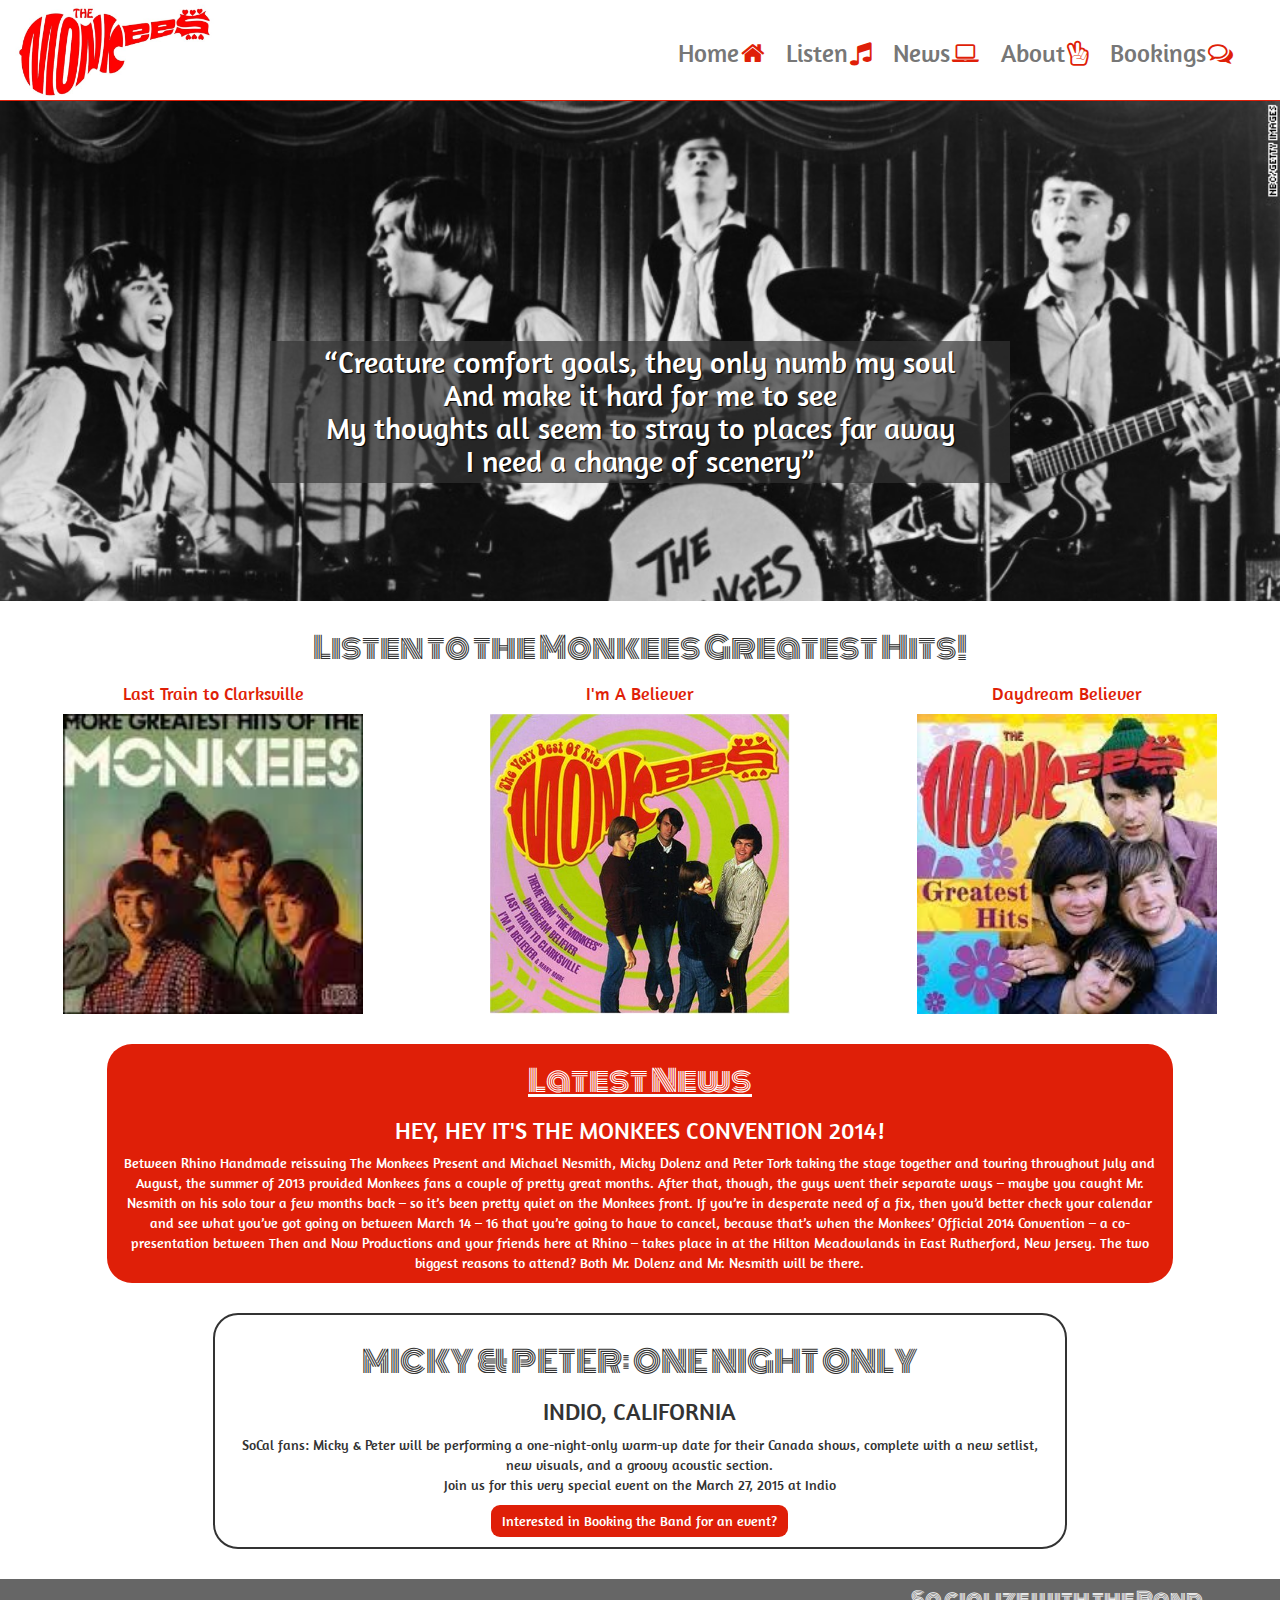
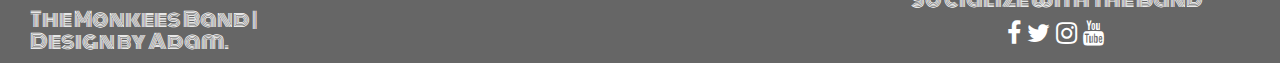
<file: index.html>
<!DOCTYPE html>
<html lang="en">

<head>
    <meta charset="UTF-8">
    <meta name="viewport" content="width=device-width, initial-scale=1.0">
    <meta http-equiv="X-UA-Compatible" content="ie=edge">
    <link rel="stylesheet" href="https://maxcdn.bootstrapcdn.com/bootstrap/3.3.7/css/bootstrap.min.css" integrity="sha384-BVYiiSIFeK1dGmJRAkycuHAHRg32OmUcww7on3RYdg4Va+PmSTsz/K68vbdEjh4u" crossorigin="anonymous">
    <link rel="stylesheet" href="https://maxcdn.bootstrapcdn.com/font-awesome/4.7.0/css/font-awesome.min.css" type="text/css" />
    <link href="https://fonts.googleapis.com/css?family=Amaranth|Monoton" rel="stylesheet">
    <link rel="stylesheet" href="styles/style.css" type="text/css" />
    <title> Home | Band Project </title>
</head>

<body>
    <nav class="navbar navbar-default bg-nav-bar">
        <div class="container-fluid">
            <!-- Brand and toggle get grouped for better mobile display (bootstrap component) -->
            <div class="navbar-header">
                <button type="button" class="navbar-toggle collapsed" data-toggle="collapse" data-target="#navbar-collapse" aria-expanded="false">
                        <span class="sr-only">Toggle navigation</span>
                        <span class="icon-bar"></span>
                        <span class="icon-bar"></span>
                        <span class="icon-bar"></span>
                      </button>
                <a class="navbar-brand" href="index.html"><img id="nav-logo" src="assets/additional/monkees-logo-red.png" alt="Band Logo"/></a>
            </div>
            <div class="collapse navbar-collapse" id="navbar-collapse">
                <ul class="nav navbar-nav navbar-right">
                    <li><a href="index.html">Home<i class="fa fa-home" aria-hidden="true"></i></a></li>
                    <li><a href="Listen.html">Listen<i class="fa fa-music" aria-hidden="true"></i></a></li>
                    <li><a href="news.html">News<i class="fa fa-laptop" aria-hidden="true"></i></a></li>
                    <li><a href="about.html">About<i class="fa fa-hand-peace-o" aria-hidden="true"></i></a></li>
                    <li><a href="bookings.html">Bookings<i class="fa fa-comments-o" aria-hidden="true"></i></a></li>
                </ul>
            </div>
        </div>
    </nav>

    <section class="container-fluid main-section">
        <div class="row">
            <div class="hero-image col-xs-12">
                <div class="hero-quote hidden-xs">
                    <h3 class="hero-h3">“Creature comfort goals, they only numb my soul <br> And make it hard for me to see <br> My thoughts all seem to stray to places far away <br> I need a change of scenery”</h3>
                </div>
            </div>
        </div>
        <div class="row cta-section">
            <header class="col-xs-12 text-center">
                <h2>Listen to the Monkees Greatest Hits!</h2>
            </header>
            <div class="col-xs-6 col-sm-6 col-md-4 text-center">
                <a href="Listen.html#clarksville">
                    <h4>Last Train to Clarksville</h4>
                    <img src="assets/images/album.jpg" height="140" width="140" class="cta-image" alt="Clarksville album cover" /></a>
            </div>
            <div class="col-xs-6 col-sm-6 col-md-4 text-center">
                <a href="Listen.html#imabeliever">
                    <h4>I'm A Believer</h4>
                    <img src="assets/images/album2.jpg" height="140" width="140" class="cta-image" alt="I'm A Believer Album cover" /></a>
            </div>
            <div class="hidden-xs col-sm-12 col-md-4 text-center">
                <a href="Listen.html#daydream">
                    <h4>Daydream Believer</h4>
                    <img src="assets/images/cover.jpg" height="140" width="140" class="cta-image" alt="Daydream Believer Album cover" /></a>
            </div>
        </div>
        <div class="row">
            <div class="col-xs-12 col-sm-10 col-sm-offset-1 text-center news-section">
                <header>
                    <a href="news.html">
                        <h2>Latest News</h2>
                    </a>
                </header>
                <article class="news-post">
                    <header>
                        <h3>HEY, HEY IT'S THE MONKEES CONVENTION 2014!</h3>
                    </header>
                    <div>
                        <p>
                            Between Rhino Handmade reissuing The Monkees Present and Michael Nesmith, Micky Dolenz and Peter Tork taking the stage together and touring throughout July and August, the summer of 2013 provided Monkees fans a couple of pretty great months. After that,
                            though, the guys went their separate ways – maybe you caught Mr. Nesmith on his solo tour a few months back – so it’s been pretty quiet on the Monkees front. If you’re in desperate need of a fix, then you’d better check your
                            calendar and see what you’ve got going on between March 14 – 16 that you’re going to have to cancel, because that’s when the Monkees’ Official 2014 Convention – a co-presentation between Then and Now Productions and your friends
                            here at Rhino – takes place in at the Hilton Meadowlands in East Rutherford, New Jersey. The two biggest reasons to attend? Both Mr. Dolenz and Mr. Nesmith will be there.
                        </p>
                    </div>
                </article>
            </div>
        </div>
        <div class="row">
            <div class="col-xs-10 col-xs-offset-1 col-sm-8 col-sm-offset-2 text-center events">
                <h2>MICKY & PETER: ONE NIGHT ONLY</h2>
                <h3>INDIO, CALIFORNIA</h3>
                <p>SoCal fans: Micky & Peter will be performing a one-night-only warm-up date for their Canada shows, complete with a new setlist, new visuals, and a groovy acoustic section.<br>Join us for this very special event on the March 27, 2015 at
                    Indio </p>
                <a class="btn" role="button" href="bookings.html">Interested in Booking the Band for an event?</a>
            </div>
        </div>
    </section>
    <footer class="container-fluid">
        <div class="row ">
            <div class="trademark col-xs-6 col-sm-4 ">
                <h5 class="credits ">The Monkees Band | Design&nbsp;by&nbsp;Adam.</h5>
            </div>
            <div class="social col-xs-6 col-sm-4 col-sm-offset-4 ">
                <h5 class="social-header ">Socialize with the Band</h5>
                <ul id="social-inline" class="social-links ">
                    <li><a target="_new" href="# "><i class="fa fa-facebook "></i></a></li>
                    <li><a target="_new" href="# "><i class="fa fa-twitter "></i></a></li>
                    <li><a target="_new" href="# "><i class="fa fa-instagram "></i></a></li>
                    <li><a target="_new" href="# "><i class="fa fa-youtube "></i></a></li>
                </ul>
            </div>
        </div>
    </footer>
    <script src="https://code.jquery.com/jquery-3.2.1.min.js " integrity="sha256-hwg4gsxgFZhOsEEamdOYGBf13FyQuiTwlAQgxVSNgt4=" crossorigin="anonymous"></script>
    <script src="https://maxcdn.bootstrapcdn.com/bootstrap/3.3.7/js/bootstrap.min.js " integrity="sha384-Tc5IQib027qvyjSMfHjOMaLkfuWVxZxUPnCJA7l2mCWNIpG9mGCD8wGNIcPD7Txa " crossorigin="anonymous"></script>
</body>

</html>
</file>
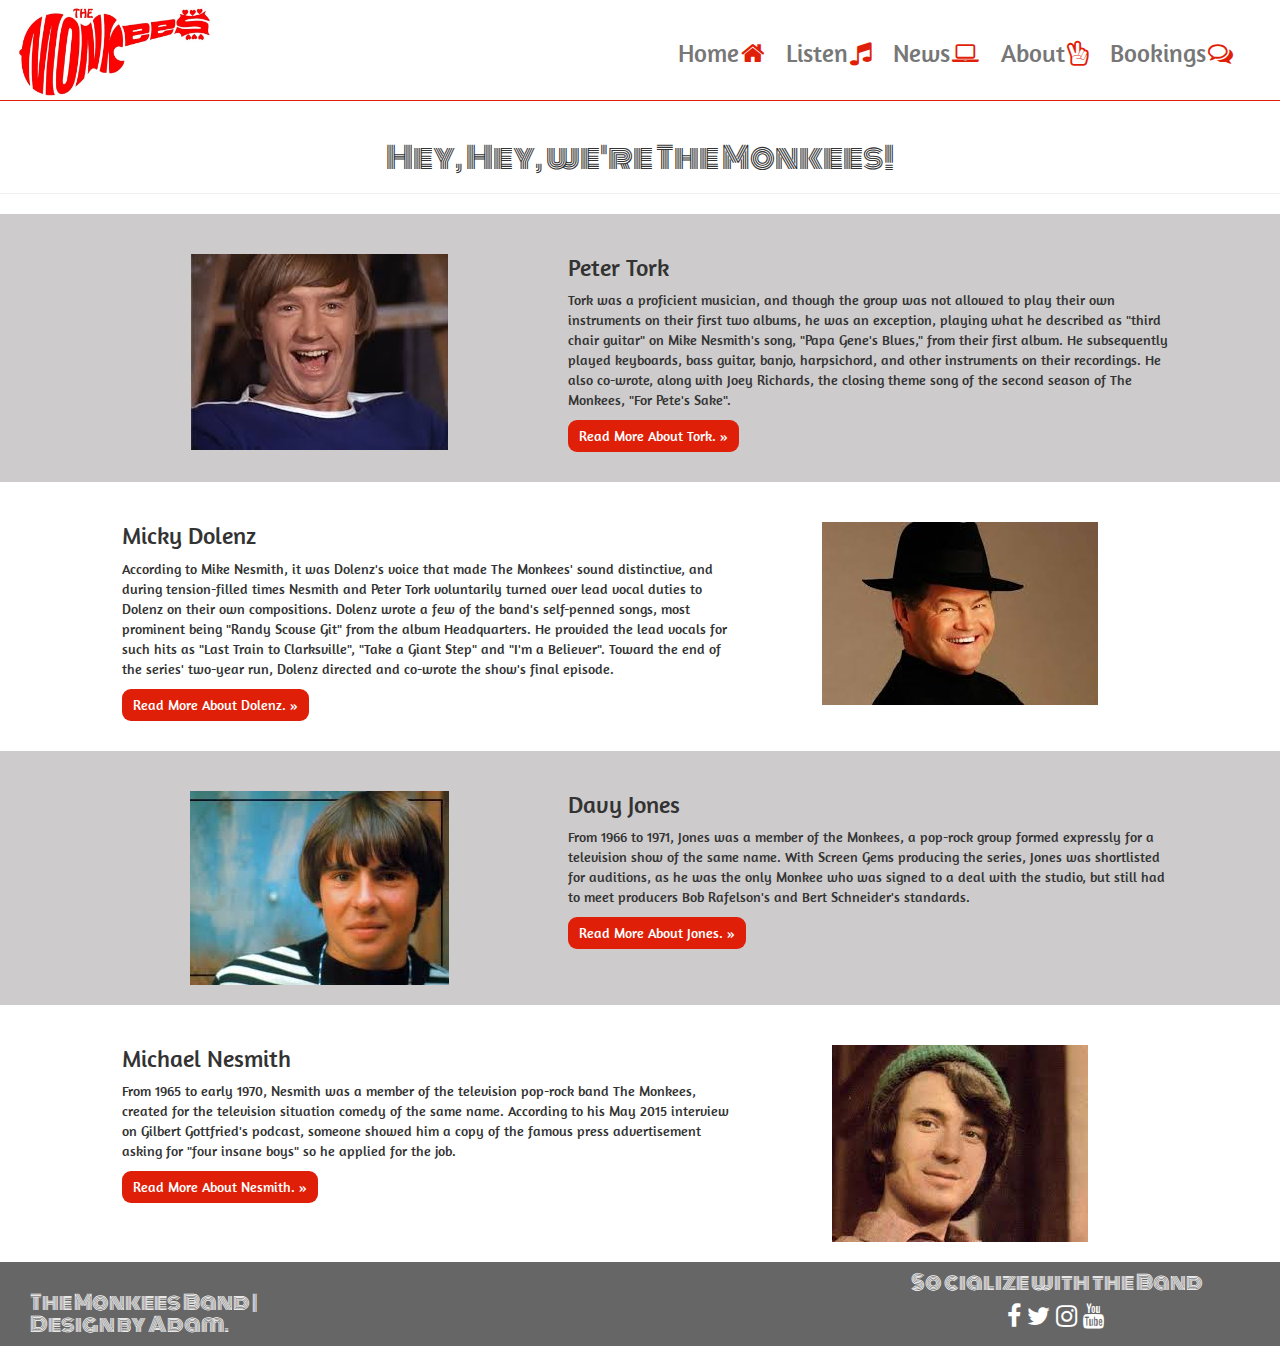
<file: about.html>
<!DOCTYPE html>
<html lang="en">

<head>
    <meta charset="UTF-8">
    <meta name="viewport" content="width=device-width, initial-scale=1.0">
    <meta http-equiv="X-UA-Compatible" content="ie=edge">
    <link rel="stylesheet" href="https://maxcdn.bootstrapcdn.com/bootstrap/3.3.7/css/bootstrap.min.css" integrity="sha384-BVYiiSIFeK1dGmJRAkycuHAHRg32OmUcww7on3RYdg4Va+PmSTsz/K68vbdEjh4u" crossorigin="anonymous">
    <link rel="stylesheet" href="https://maxcdn.bootstrapcdn.com/font-awesome/4.7.0/css/font-awesome.min.css" type="text/css" />
    <link href="https://fonts.googleapis.com/css?family=Amaranth|Monoton" rel="stylesheet">
    <link rel="stylesheet" href="styles/style.css" type="text/css" />
    <title> About | Band Project </title>
</head>

<body>
    <nav class="navbar navbar-default bg-nav-bar">
        <div class="container-fluid">
            <!-- Brand and toggle get grouped for better mobile display (bootstrap component) -->
            <div class="navbar-header">
                <button type="button" class="navbar-toggle collapsed" data-toggle="collapse" data-target="#navbar-collapse" aria-expanded="false">
                        <span class="sr-only">Toggle navigation</span>
                        <span class="icon-bar"></span>
                        <span class="icon-bar"></span>
                        <span class="icon-bar"></span>
                      </button>
                <a class="navbar-brand" href="index.html"><img id="nav-logo" src="assets/additional/monkees-logo-red.png" alt="Band Logo"></a>
            </div>
            <div class="collapse navbar-collapse" id="navbar-collapse">
                <ul class="nav navbar-nav navbar-right">
                    <li><a href="index.html">Home<i class="fa fa-home" aria-hidden="true"></i></a></li>
                    <li><a href="Listen.html">Listen<i class="fa fa-music" aria-hidden="true"></i></a></li>
                    <li><a href="news.html">News<i class="fa fa-laptop" aria-hidden="true"></i></a></li>
                    <li><a href="about.html">About<i class="fa fa-hand-peace-o" aria-hidden="true"></i></a></li>
                    <li><a href="bookings.html">Bookings<i class="fa fa-comments-o" aria-hidden="true"></i></a></li>
                </ul>
            </div>
        </div>
    </nav>
    <header class="page-header text-center">
        <h2 class="header-title">Hey, Hey, we're The Monkees!</h2>
    </header>
    <section class="container-fluid main-section">
        <div class="row author-section bg-color-light-grey">
            <div class="col-xs-12 col-sm-offset-1 col-sm-4 about-post-image-left">
                <img src="assets/images/pt.jpg" alt="Image of Peter Tork" class="image-top-padding center-block" />
            </div>
            <div class=" col-xs-12 col-sm-6 col-sm-offset-0 about-post">
                <header>
                    <h3>Peter Tork</h3>
                </header>
                <div>
                    <p>
                        Tork was a proficient musician, and though the group was not allowed to play their own instruments on their first two albums, he was an exception, playing what he described as "third chair guitar" on Mike Nesmith's song, "Papa Gene's Blues," from their
                        first album. He subsequently played keyboards, bass guitar, banjo, harpsichord, and other instruments on their recordings. He also co-wrote, along with Joey Richards, the closing theme song of the second season of The Monkees,
                        "For Pete's Sake".
                        <p class="collapse" id="readmore">On the television show, he was relegated to playing the "lovable dummy," a persona Tork had developed as a folk singer in New York's Greenwich Village.The DVD release of the first season of the show contained commentary from the
                            various bandmates. In it, Nesmith stated that Tork was better at playing guitar than bass. In Tork's commentary, he stated that Jones was a good drummer and had the live performance lineups been based solely on playing ability,
                            it should have been Tork on guitar, Nesmith on bass, and Jones on drums, with Dolenz taking the fronting role, rather than as it was done (with Nesmith on guitar, Tork on bass, and Dolenz on drums). Jones filled in briefly
                            for Tork on bass when he played keyboards.</p>
                        <p><a class="btn" data-toggle="collapse" data-target="#readmore">Read More About Tork. &raquo;</a></p>
                    </p>
                </div>
            </div>
        </div>
        <div class="row author-section">
            <div class="visible-xs col-xs-12 about-post-image-right">
                <img src="assets/images/md.jpg" alt="Image of Micky Dolenz" class="image-top-padding center-block" />
            </div>
            <div class="col-xs-12 col-sm-offset-1 col-sm-6 about-post">
                <header>
                    <h3>Micky Dolenz</h3>
                </header>
                <div>
                    <p>
                        According to Mike Nesmith, it was Dolenz's voice that made The Monkees' sound distinctive, and during tension-filled times Nesmith and Peter Tork voluntarily turned over lead vocal duties to Dolenz on their own compositions. Dolenz wrote a few of the
                        band's self-penned songs, most prominent being "Randy Scouse Git" from the album Headquarters. He provided the lead vocals for such hits as "Last Train to Clarksville", "Take a Giant Step" and "I'm a Believer". Toward the end of
                        the series' two-year run, Dolenz directed and co-wrote the show's final episode.
                        <p class="collapse" id="readmore2">Dolenz purchased one of the first 25 Moog synthesizers, the third Moog synthesizer commercially sold. (The first two belonged to Wendy Carlos and Buck Owens.) His performance on The Monkees song "Daily Nightly" (written by Nesmith)
                            from the LP Pisces, Aquarius, Capricorn & Jones Ltd. was one of the first uses of the synthesizer on a rock recording. He eventually sold his instrument to Bobby Sherman. He is the only member of The Monkees who has been with
                            the band continuously since its inception.</p>
                        <p><a class="btn" data-toggle="collapse" data-target="#readmore2">Read More About Dolenz. &raquo;</a></p>

                    </p>
                </div>
            </div>
            <div class="hidden-xs col-sm-4 col-sm-offset-0 about-post-image-right">
                <img src="assets/images/md.jpg" alt="Image of Micky Dolenz" class="image-top-padding center-block" />
            </div>
        </div>
        <div class="row author-section bg-color-light-grey">
            <div class="col-xs-12 col-sm-offset-1 col-sm-4 about-post-image-left">
                <img src="assets/images/dj.jpg" alt="Image of Davy Jones" class="image-top-padding center-block" />
            </div>
            <div class=" col-xs-12 col-sm-6 col-sm-offset-0 about-post">
                <header>
                    <h3>Davy Jones</h3>
                </header>
                <div>
                    <p>
                        From 1966 to 1971, Jones was a member of the Monkees, a pop-rock group formed expressly for a television show of the same name. With Screen Gems producing the series, Jones was shortlisted for auditions, as he was the only Monkee who was signed to a deal
                        with the studio, but still had to meet producers Bob Rafelson's and Bert Schneider's standards.
                        <p class="collapse" id="readmore3">Jones sang lead vocals on many of the Monkees' recordings, including "I Wanna Be Free" and "Daydream Believer". A Monkees television show marathon ("Pleasant Valley Sunday") broadcast on 23 February 1986 by MTV resulted in a wave
                            of Monkeemania not seen since the group's heyday. Jones reunited with Dolenz and Peter Tork from 1986 to 1989 to celebrate the band's renewed success and promote the 20th anniversary of the group.</p>
                        <p><a class="btn" data-toggle="collapse" data-target="#readmore3">Read More About Jones. &raquo;</a></p>
                    </p>
                </div>
            </div>
        </div>
        <div class="row author-section">
            <div class="visible-xs col-xs-12 about-post-image-right">
                <img src="assets/images/mn.jpg" alt="Image of Michael Nesmith" class="image-top-padding center-block" />
            </div>
            <div class="col-xs-12 col-sm-offset-1 col-sm-6 about-post">
                <header>
                    <h3>Michael Nesmith</h3>
                </header>
                <div>
                    <p>
                        From 1965 to early 1970, Nesmith was a member of the television pop-rock band The Monkees, created for the television situation comedy of the same name. According to his May 2015 interview on Gilbert Gottfried's podcast, someone showed him a copy of the
                        famous press advertisement asking for "four insane boys" so he applied for the job.

                        <p class="collapse" id="readmore4">Nesmith won his role largely by appearing blasé when he auditioned. He wore a wool hat to keep his hair out of his eyes, riding his motorcycle to the audition. Producers Bob Rafelson and Bert Schneider remembered "Wool Hat", and
                            called Nesmith back. Once he was cast, Screen Gems bought his songs so they could be used in the show. Many of the songs Nesmith wrote for The Monkees, such as "The Girl I Knew Somewhere", "Mary, Mary" and "Listen to the Band",
                            became minor hits. One song he wrote, "You Just May Be the One", is in mixed meter, interspersing 5/4 bars into an otherwise 4/4 structure.</p>
                        <p><a class="btn" data-toggle="collapse" data-target="#readmore4">Read More About Nesmith. &raquo;</a></p>
                    </p>
                </div>
            </div>
            <div class="hidden-xs col-sm-4 col-sm-offset-0 about-post-image-right">
                <img src="assets/images/mn.jpg" alt="Image of Michael Nesmith" class="image-top-padding center-block" />
            </div>
        </div>
    </section>
    <footer class="container-fluid">
        <div class="row ">
            <div class="trademark col-xs-6 col-sm-4 ">
                <h5 class="credits ">The Monkees Band | Design&nbsp;by&nbsp;Adam.</h5>
            </div>
            <div class="social col-xs-6 col-sm-4 col-sm-offset-4 ">
                <h5 class="social-header">Socialize with the Band</h5>
                <ul id="social-inline" class="social-links ">
                    <li><a target="_new" href="#"><i class="fa fa-facebook "></i></a></li>
                    <li><a target="_new" href="#"><i class="fa fa-twitter "></i></a></li>
                    <li><a target="_new" href="#"><i class="fa fa-instagram "></i></a></li>
                    <li><a target="_new" href="#"><i class="fa fa-youtube "></i></a></li>
                </ul>
            </div>
        </div>
    </footer>
    <script src="https://code.jquery.com/jquery-3.2.1.min.js " integrity="sha256-hwg4gsxgFZhOsEEamdOYGBf13FyQuiTwlAQgxVSNgt4=" crossorigin="anonymous"></script>
    <script src="https://maxcdn.bootstrapcdn.com/bootstrap/3.3.7/js/bootstrap.min.js " integrity="sha384-Tc5IQib027qvyjSMfHjOMaLkfuWVxZxUPnCJA7l2mCWNIpG9mGCD8wGNIcPD7Txa " crossorigin="anonymous"></script>
</body>

</html>
</file>
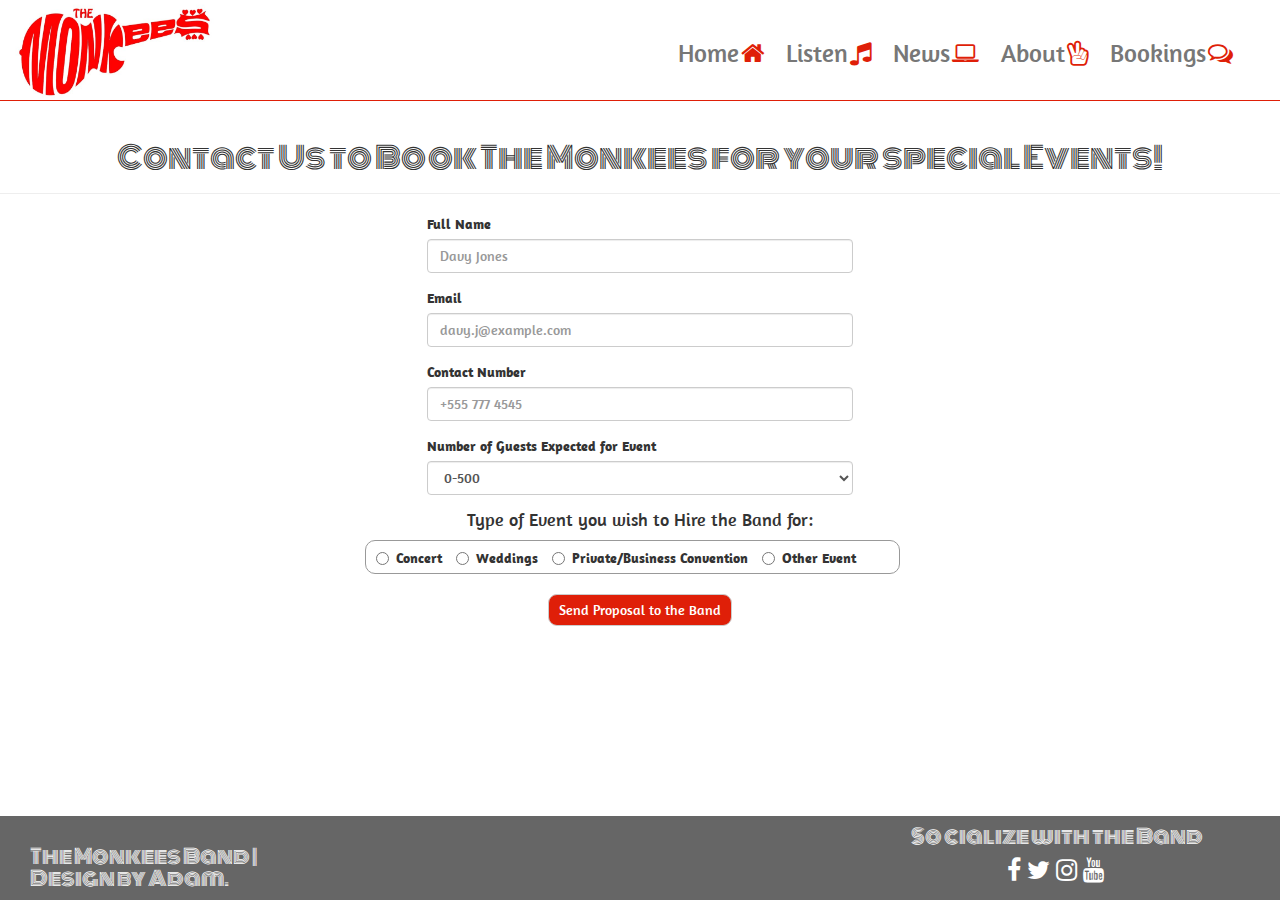
<file: bookings.html>
<!DOCTYPE html>
<html lang="en">

<head>
    <meta charset="UTF-8">
    <meta name="viewport" content="width=device-width, initial-scale=1.0">
    <meta http-equiv="X-UA-Compatible" content="ie=edge">
    <link rel="stylesheet" href="https://maxcdn.bootstrapcdn.com/bootstrap/3.3.7/css/bootstrap.min.css" integrity="sha384-BVYiiSIFeK1dGmJRAkycuHAHRg32OmUcww7on3RYdg4Va+PmSTsz/K68vbdEjh4u" crossorigin="anonymous">
    <link rel="stylesheet" href="https://maxcdn.bootstrapcdn.com/font-awesome/4.7.0/css/font-awesome.min.css" type="text/css" />
    <link href="https://fonts.googleapis.com/css?family=Amaranth|Monoton" rel="stylesheet">
    <link rel="stylesheet" href="styles/style.css" type="text/css" />
    <title> Bookings | Band Project </title>
</head>

<body>
    <nav class="navbar navbar-default bg-nav-bar">
        <div class="container-fluid">
            <!-- Brand and toggle get grouped for better mobile display (bootstrap component) -->
            <div class="navbar-header">
                <button type="button" class="navbar-toggle collapsed" data-toggle="collapse" data-target="#navbar-collapse" aria-expanded="false">
                        <span class="sr-only">Toggle navigation</span>
                        <span class="icon-bar"></span>
                        <span class="icon-bar"></span>
                        <span class="icon-bar"></span>
                      </button>
                <a class="navbar-brand" href="index.html"><img id="nav-logo" src="assets/additional/monkees-logo-red.png" alt="Band Logo"></a>
            </div>
            <div class="collapse navbar-collapse" id="navbar-collapse">
                <ul class="nav navbar-nav navbar-right">
                    <li><a href="index.html">Home<i class="fa fa-home" aria-hidden="true"></i></a></li>
                    <li><a href="Listen.html">Listen<i class="fa fa-music" aria-hidden="true"></i></a></li>
                    <li><a href="news.html">News<i class="fa fa-laptop" aria-hidden="true"></i></a></li>
                    <li><a href="about.html">About<i class="fa fa-hand-peace-o" aria-hidden="true"></i></a></li>
                    <li><a href="bookings.html">Bookings<i class="fa fa-comments-o" aria-hidden="true"></i></a></li>
                </ul>
            </div>
        </div>
    </nav>
    <div class="main-wrapper">
        <header class="page-header text-center">
            <h2 class="header-title">Contact Us to Book The Monkees for your special Events!</h2>
        </header>
        <section class="container-fluid main-section">
            <div class="row">
                <div class="col-xs-8 col-xs-offset-2 col-sm-4 col-sm-offset-4 form-section">
                    <form class="form-horizontal">
                        <div class="form-group">
                            <label for="contact-full-name">Full Name</label>
                            <input type="text" class="form-control" id="contact-full-name" placeholder="Davy Jones" required>
                        </div>
                        <div class="form-group">
                            <label for="contact-email-address">Email</label>
                            <input type="email" class="form-control" id="contact-email-address" placeholder="davy.j@example.com" required>
                        </div>
                        <div class="form-group">
                            <label for="contact-phone">Contact Number</label>
                            <input type="tel" class="form-control" id="contact-phone" placeholder="+555 777 4545" required>
                        </div>
                        <div class="form-group">
                            <label for="contact-event-numbers">Number of Guests Expected for Event</label>
                            <select class="form-control" required>
                              <option>0-500</option>
                              <option>500-1000</option>
                              <option>1000-2000</option>
                              <option>2000-3000</option>
                              <option>3000+</option>
                            </select>
                        </div>
                        <h4 class="text-center">Type of Event you wish to Hire the Band for:</h4>
                        <div class="radiobuttons">
                            <div class="radio-inline">
                                <label>
                                <input type="radio" name="optionforevent" id="optionforevent1" value="concert" required>
                                Concert
                                </label>
                            </div>
                            <div class="radio-inline">
                                <label>
                                <input type="radio" name="optionforevent" id="optionforevent2" value="wedding" required>
                                Weddings
                                </label>
                            </div>
                            <div class="radio-inline">
                                <label>
                                <input type="radio" name="optionforevent" id="optionforevent3" value="convention" required>
                                Private/Business Convention
                                </label>
                            </div>
                            <div class="radio-inline">
                                <label>
                                <input type="radio" name="optionforevent" id="optionforevent4" value="other" required>
                                Other Event
                                </label>
                            </div>
                        </div>
                        <button type="submit" class="btn btn-default contact-btn">Send Proposal to the Band</button>
                    </form>
                </div>
            </div>
        </section>
    </div>
    <footer class="container-fluid">
        <div class="row ">
            <div class="trademark col-xs-6 col-sm-4 ">
                <h5 class="credits ">The Monkees Band | Design&nbsp;by&nbsp;Adam.</h5>
            </div>
            <div class="social col-xs-6 col-sm-4 col-sm-offset-4 ">
                <h5 class="social-header ">Socialize with the Band</h5>
                <ul id="social-inline" class="social-links ">
                    <li><a target="_new" href="#"><i class="fa fa-facebook "></i></a></li>
                    <li><a target="_new" href="#"><i class="fa fa-twitter "></i></a></li>
                    <li><a target="_new" href="#"><i class="fa fa-instagram "></i></a></li>
                    <li><a target="_new" href="#"><i class="fa fa-youtube "></i></a></li>
                </ul>
            </div>
        </div>
    </footer>
    <script src="https://code.jquery.com/jquery-3.2.1.min.js " integrity="sha256-hwg4gsxgFZhOsEEamdOYGBf13FyQuiTwlAQgxVSNgt4=" crossorigin="anonymous"></script>
    <script src="https://maxcdn.bootstrapcdn.com/bootstrap/3.3.7/js/bootstrap.min.js " integrity="sha384-Tc5IQib027qvyjSMfHjOMaLkfuWVxZxUPnCJA7l2mCWNIpG9mGCD8wGNIcPD7Txa " crossorigin="anonymous"></script>
</body>

</html>
</file>
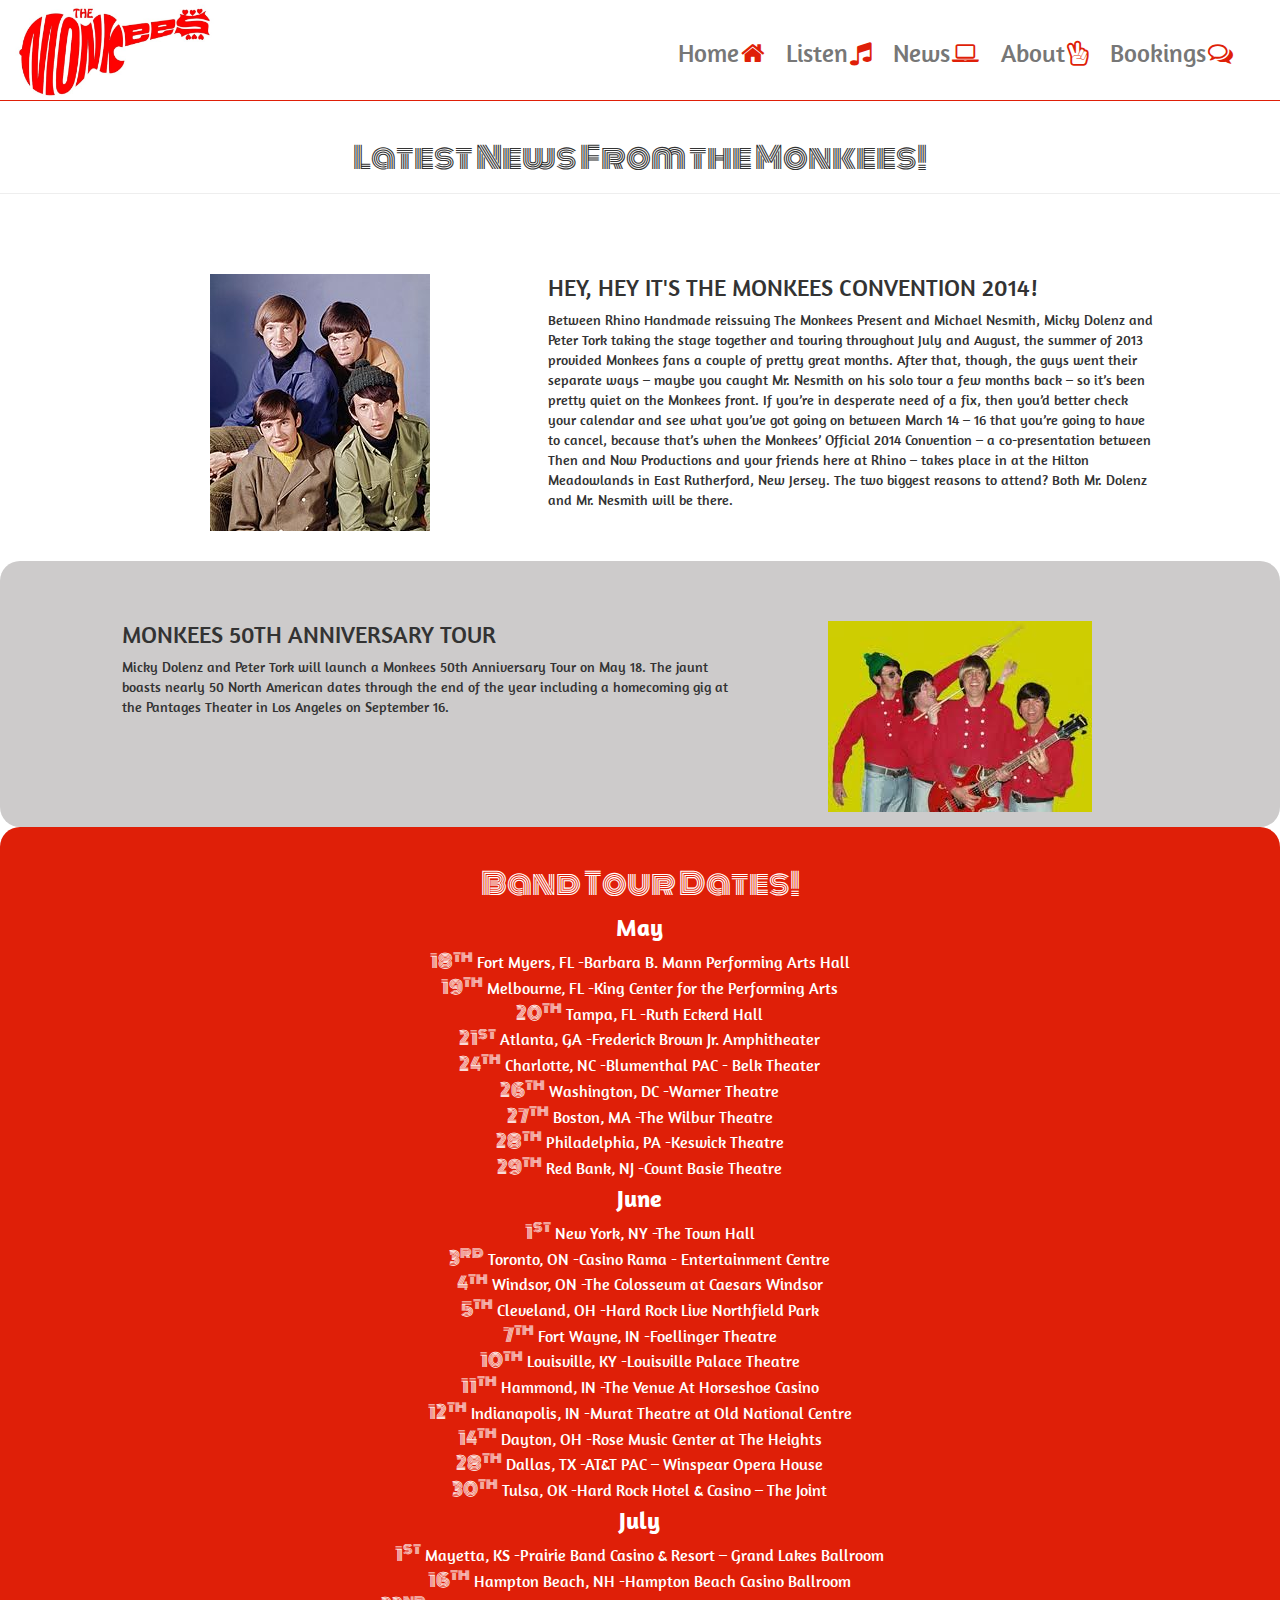
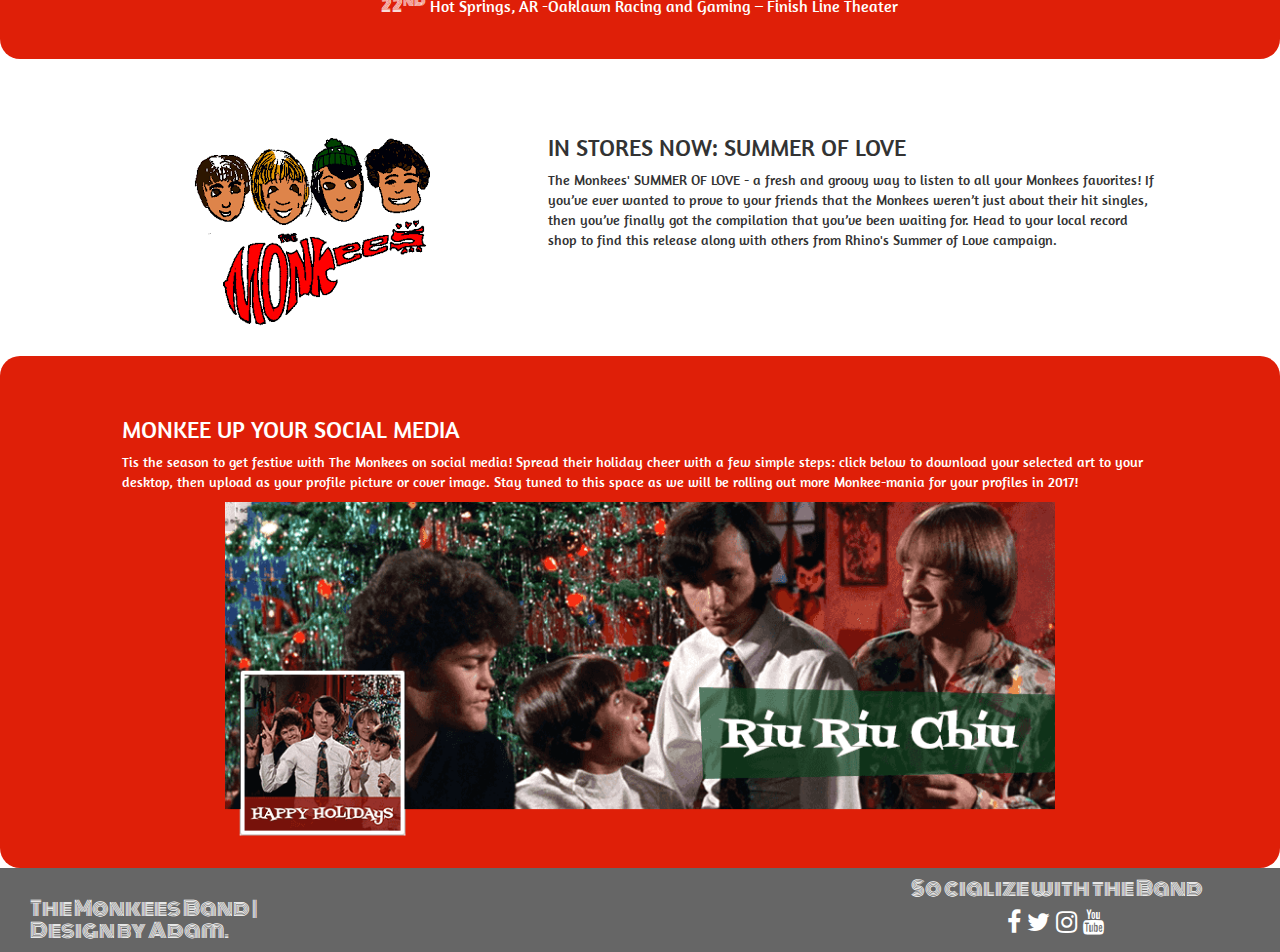
<file: news.html>
<!DOCTYPE html>
<html lang="en">

<head>
    <meta charset="UTF-8">
    <meta name="viewport" content="width=device-width, initial-scale=1.0">
    <meta http-equiv="X-UA-Compatible" content="ie=edge">
    <link rel="stylesheet" href="https://maxcdn.bootstrapcdn.com/bootstrap/3.3.7/css/bootstrap.min.css" integrity="sha384-BVYiiSIFeK1dGmJRAkycuHAHRg32OmUcww7on3RYdg4Va+PmSTsz/K68vbdEjh4u" crossorigin="anonymous">
    <link rel="stylesheet" href="https://maxcdn.bootstrapcdn.com/font-awesome/4.7.0/css/font-awesome.min.css" type="text/css" />
    <link href="https://fonts.googleapis.com/css?family=Amaranth|Monoton" rel="stylesheet">
    <link rel="stylesheet" href="styles/style.css" type="text/css" />
    <title> News | Band Project </title>
</head>

<body>
    <nav class="navbar navbar-default bg-nav-bar">
        <div class="container-fluid">
            <!-- Brand and toggle get grouped for better mobile display (bootstrap component) -->
            <div class="navbar-header">
                <button type="button" class="navbar-toggle collapsed" data-toggle="collapse" data-target="#navbar-collapse" aria-expanded="false">
                        <span class="sr-only">Toggle navigation</span>
                        <span class="icon-bar"></span>
                        <span class="icon-bar"></span>
                        <span class="icon-bar"></span>
                      </button>
                <a class="navbar-brand" href="index.html"><img id="nav-logo" src="assets/additional/monkees-logo-red.png" alt="Band Logo"></a>
            </div>
            <div class="collapse navbar-collapse" id="navbar-collapse">
                <ul class="nav navbar-nav navbar-right">
                    <li><a href="index.html">Home<i class="fa fa-home" aria-hidden="true"></i></a></li>
                    <li><a href="Listen.html">Listen<i class="fa fa-music" aria-hidden="true"></i></a></li>
                    <li><a href="news.html">News<i class="fa fa-laptop" aria-hidden="true"></i></a></li>
                    <li><a href="about.html">About<i class="fa fa-hand-peace-o" aria-hidden="true"></i></a></li>
                    <li><a href="bookings.html">Bookings<i class="fa fa-comments-o" aria-hidden="true"></i></a></li>
                </ul>
            </div>
        </div>
    </nav>
    <header class="page-header text-center">
        <h2 class="header-title">Latest News From the Monkees!</h2>
    </header>
    <section class="container-fuild main-section">
        <div class="row news-section-row">
            <div class="col-xs-12 col-sm-offset-1 col-sm-4 news-post-image">
                <img src="assets/images/band.jpg" alt="Image of the band" class="image-top-padding center-block" />
            </div>
            <div class=" col-xs-12 col-sm-6 col-sm-offset-0 news-post">
                <header>
                    <h3>HEY, HEY IT'S THE MONKEES CONVENTION 2014!</h3>
                </header>
                <div>
                    <p>
                        Between Rhino Handmade reissuing The Monkees Present and Michael Nesmith, Micky Dolenz and Peter Tork taking the stage together and touring throughout July and August, the summer of 2013 provided Monkees fans a couple of pretty great months. After that,
                        though, the guys went their separate ways – maybe you caught Mr. Nesmith on his solo tour a few months back – so it’s been pretty quiet on the Monkees front. If you’re in desperate need of a fix, then you’d better check your calendar
                        and see what you’ve got going on between March 14 – 16 that you’re going to have to cancel, because that’s when the Monkees’ Official 2014 Convention – a co-presentation between Then and Now Productions and your friends here at
                        Rhino – takes place in at the Hilton Meadowlands in East Rutherford, New Jersey. The two biggest reasons to attend? Both Mr. Dolenz and Mr. Nesmith will be there.
                    </p>
                </div>
            </div>
        </div>
        <div class="row news-section-row bg-color-light-grey">
            <div class="visible-xs col-xs-12 news-post-image">
                <img src="assets/images/cover1.jpg" alt="band over photo" class="image-top-padding center-block" />
            </div>
            <div class="col-xs-12 col-sm-offset-1 col-sm-6 news-post">
                <header>
                    <h3>MONKEES 50TH ANNIVERSARY TOUR</h3>
                </header>
                <div>
                    <p>
                        Micky Dolenz and Peter Tork will launch a Monkees 50th Anniversary Tour on May 18. The jaunt boasts nearly 50 North American dates through the end of the year including a homecoming gig at the Pantages Theater in Los Angeles on September 16.
                    </p>
                </div>
            </div>
            <div class="hidden-xs col-sm-4 col-sm-offset-0 news-post-image">
                <img src="assets/images/cover1.jpg" alt="band over photo" class="image-top-padding center-block" />
            </div>
        </div>
        <div class="row tour-dates bg-color-red">
            <h2 class="text-center">Band Tour Dates!</h2>
            <div class="col-xs-12 col-sm-10 col-sm-offset-1 text-center">
                <label class="tour-date-month text-center">May</label>
                <ul class="news-list">
                    <li class="news-list-item"><span class="tour-date">18<sup>th</sup></span> Fort Myers, FL -Barbara B. Mann Performing Arts Hall</li>
                    <li class="news-list-item"><span class="tour-date">19<sup>th</sup></span> Melbourne, FL -King Center for the Performing Arts</li>
                    <li class="news-list-item"><span class="tour-date">20<sup>th</sup></span> Tampa, FL -Ruth Eckerd Hall</li>
                    <li class="news-list-item"><span class="tour-date">21<sup>st</sup></span> Atlanta, GA -Frederick Brown Jr. Amphitheater</li>
                    <li class="news-list-item"><span class="tour-date">24<sup>th</sup></span> Charlotte, NC -Blumenthal PAC - Belk Theater</li>
                    <li class="news-list-item"><span class="tour-date">26<sup>th</sup></span> Washington, DC -Warner Theatre</li>
                    <li class="news-list-item"><span class="tour-date">27<sup>th</sup></span> Boston, MA -The Wilbur Theatre</li>
                    <li class="news-list-item"><span class="tour-date">28<sup>th</sup></span> Philadelphia, PA -Keswick Theatre</li>
                    <li class="news-list-item"><span class="tour-date">29<sup>th</sup></span> Red Bank, NJ -Count Basie Theatre</li>
                </ul>
                <label class="tour-date-month text-center">June</label>
                <ul class="news-list">
                    <li class="news-list-item"><span class="tour-date">1<sup>st</sup></span> New York, NY -The Town Hall</li>
                    <li class="news-list-item"><span class="tour-date">3<sup>rd</sup></span> Toronto, ON -Casino Rama - Entertainment Centre</li>
                    <li class="news-list-item"><span class="tour-date">4<sup>th</sup></span> Windsor, ON -The Colosseum at Caesars Windsor</li>
                    <li class="news-list-item"><span class="tour-date">5<sup>th</sup></span> Cleveland, OH -Hard Rock Live Northfield Park</li>
                    <li class="news-list-item"><span class="tour-date">7<sup>th</sup></span> Fort Wayne, IN -Foellinger Theatre</li>
                    <li class="news-list-item"><span class="tour-date">10<sup>th</sup></span> Louisville, KY -Louisville Palace Theatre</li>
                    <li class="news-list-item"><span class="tour-date">11<sup>th</sup></span> Hammond, IN -The Venue At Horseshoe Casino</li>
                    <li class="news-list-item"><span class="tour-date">12<sup>th</sup></span> Indianapolis, IN -Murat Theatre at Old National Centre</li>
                    <li class="news-list-item"><span class="tour-date">14<sup>th</sup></span> Dayton, OH -Rose Music Center at The Heights</li>
                    <li class="news-list-item"><span class="tour-date">28<sup>th</sup></span> Dallas, TX -AT&T PAC – Winspear Opera House</li>
                    <li class="news-list-item"><span class="tour-date">30<sup>th</sup></span> Tulsa, OK -Hard Rock Hotel & Casino – The Joint</li>
                </ul>
                <label class="tour-date-month text-center">July</label>
                <ul class="news-list">
                    <li class="news-list-item"><span class="tour-date">1<sup>st</sup></span> Mayetta, KS -Prairie Band Casino & Resort – Grand Lakes Ballroom</li>
                    <li class="news-list-item"><span class="tour-date">16<sup>th</sup></span> Hampton Beach, NH -Hampton Beach Casino Ballroom</li>
                    <li class="news-list-item"><span class="tour-date">22<sup>nd</sup></span> Hot Springs, AR -Oaklawn Racing and Gaming – Finish Line Theater</li>
                </ul>
            </div>
        </div>
        <div class="row news-section-row">
            <div class="col-xs-12 col-sm-offset-1 col-sm-4 news-post-image">
                <img src="assets/images/cover2.png" alt="band over photo 2" class="image-top-padding center-block" />
            </div>
            <div class=" col-xs-12 col-sm-6 col-sm-offset-0 news-post">
                <header>
                    <h3>IN STORES NOW: SUMMER OF LOVE</h3>
                </header>
                <div>
                    <p>
                        The Monkees' SUMMER OF LOVE - a fresh and groovy way to listen to all your Monkees favorites! If you’ve ever wanted to prove to your friends that the Monkees weren’t just about their hit singles, then you’ve finally got the compilation that you’ve been
                        waiting for. Head to your local record shop to find this release along with others from Rhino's Summer of Love campaign.
                    </p>
                </div>
            </div>
        </div>
        <div class="row news-section-row bg-color-red">
            <div class="col-xs-12 col-sm-10 col-sm-offset-1 news-post">
                <header>
                    <h3>MONKEE UP YOUR SOCIAL MEDIA</h3>
                </header>
                <div>
                    <p>
                        Tis the season to get festive with The Monkees on social media! Spread their holiday cheer with a few simple steps: click below to download your selected art to your desktop, then upload as your profile picture or cover image. Stay tuned to this space
                        as we will be rolling out more Monkee-mania for your profiles in 2017!
                    </p>
                </div>
            </div>
            <div class="col-xs-10 col-xs-offset-1">
                <img src="assets/additional/the-monkees-profile-images-2.png" class="news-last-img" alt="social media photo for supporting the band" />
            </div>
        </div>
    </section>
    <footer class="container-fluid">
        <div class="row ">
            <div class="trademark col-xs-6 col-sm-4 ">
                <h5 class="credits ">The Monkees Band | Design&nbsp;by&nbsp;Adam.</h5>
            </div>
            <div class="social col-xs-6 col-sm-4 col-sm-offset-4 ">
                <h5 class="social-header">Socialize with the Band</h5>
                <ul id="social-inline" class="social-links ">
                    <li><a target="_new" href="#"><i class="fa fa-facebook "></i></a></li>
                    <li><a target="_new" href="#"><i class="fa fa-twitter "></i></a></li>
                    <li><a target="_new" href="#"><i class="fa fa-instagram "></i></a></li>
                    <li><a target="_new" href="#"><i class="fa fa-youtube "></i></a></li>
                </ul>
            </div>
        </div>
    </footer>
    <script src="https://code.jquery.com/jquery-3.2.1.min.js " integrity="sha256-hwg4gsxgFZhOsEEamdOYGBf13FyQuiTwlAQgxVSNgt4=" crossorigin="anonymous"></script>
    <script src="https://maxcdn.bootstrapcdn.com/bootstrap/3.3.7/js/bootstrap.min.js " integrity="sha384-Tc5IQib027qvyjSMfHjOMaLkfuWVxZxUPnCJA7l2mCWNIpG9mGCD8wGNIcPD7Txa " crossorigin="anonymous"></script>
</body>

</html>
</file>
<file: styles/style.css>
/*------------- Global Class tags ---------------- */

.bg-color-red {
    background-color: #df1f08;
    color: #fff;
}

.image-top-padding {
    margin-top: 20px;
}

.bg-color-darkgrey {
    background-color: #333;
    color: #fff;
}

.bg-color-light-grey {
    background-color: #cdcbcb;
}

h1,
h2,
h5 {
    font-family: 'Monoton', cursive;
}

p,
body,
a,
h3,
h4,
h6 {
    font-family: 'Amaranth', sans-serif;
}

/*------------- /Global Class tags ---------------- */

/*------------- Header + Nav  -global ---------------- */

.navbar-default {
    background-color: #ffffff;
}

#nav-logo {
    height: 50px;
    width: 100px;
    margin: 0;
    padding: 0;
}

.navbar {
    margin: 0;
    border: none;
    border-bottom: 1px solid #df1f08;
    border-radius: 0px;
}

.navbar>.container .navbar-brand,
.navbar>.container-fluid .navbar-brand {
    margin: 0;
    padding: 0;
}


.navbar-nav>li>a {
    text-align: center;
    font-size: 15px;
}

.nav>li>a {
    padding: 5px;
    margin-right: 10px;
}



.fa {
    margin-right: 2px;
    margin-left: 2px;
    color: #df1f08;
}


.container-fluid.main-section {
    padding-right: 0px;
    padding-left: 0px;
}

/*------------- /Header + Nav  -global ---------------- */

/*------------- Footer -global ---------------- */

footer {
    background-color: #666
}

ul {
    list-style-type: none;
}


.social-links .fa {
    font-size: 20px;
    color: #fff;
}

.trademark {
    text-align: left;
    color: #fff;
}

.trademark .credits {
    font-size: 14px;
}

.social-header {
    color: #fff;
    font-size: 14px;
}

.social {
    text-align: center;
}

.credits {
    text-align: left;
}

#social-inline li,
#social-inline ul,
.social-links li,
.social-links ul {
    display: inline;
    padding-right: 2px;
}

#social-inline,
.social-links {
    padding-left: 0px;
}


/*------------- /Footer -global ---------------- */

/*------------- Hero Image -homepage  ---------------- */

.hero-image {
    height: 60vw;
    background-image: url(../assets/images/monkees.jpg);
    background-size: contain;
    background-repeat: no-repeat;
    padding: 0;
}


.row {
    padding: 0px;
    margin: 0px;
}

.hero-quote {
    color: #fff;
    text-align: center;
    padding: 20px;
    text-shadow: 1px 1px 1px black;
}

.hero-h3 {
    background-color: rgba(51, 51, 51, 0.6784313725490196);
    font-size: 18px;
}



/*------------- /Hero Image -homepage---------------- */

/*------------- CTA section -homepage---------------- */

.cta-section {
    margin-top: 10px;
    margin-bottom: 30px;
}

.cta-section a {
    color: #df1f08;
}


/*------------- /CTA section -homepage---------------- */

/*------------- News & Events section -homepage---------------- */

.news-section {
    background-color: #df1f08;
    color: #fff;
    border-radius: 25px;
}

.news-section a {
    color: #fff;
    text-decoration: underline;
}

.news-section a:hover {
    color: #f8e504;
}

.events {
    padding-bottom: 10px;
    border: 2px solid #333;
    padding-top: 10px;
    border-radius: 25px;
    margin-top: 30px;
    margin-bottom: 30px;
}

.btn {
    border-radius: 9px;
    font-family: inherit;
    color: #ffffff;
    background: #df1f08;
    padding: 5px 10px 5px 10px;
    text-decoration: none;
    white-space: normal;
}

.btn:hover {
    background: #f8e504;
    text-decoration: none;
    color: #ffffff;
    text-shadow: 1px 1px 2px #666666;
}


/*------------- /News section -homepage ---------------- */

/*------------- Listen Page ---------------- */

.aduio-section {
    padding-top: 10px;
    padding-bottom: 10px;
    border-radius: 5px;
    margin-bottom: 10px;
}

.video-section {
    width: 320px;
    height: 240px;
}


/*------------- /Listen Page ---------------- */

/*------------- News Page ---------------- */

.news-list {
    display: inline;
}

.news-last-img {
    margin: 0 auto;
    display: block;
    width: 80%;
}

.tour-dates {
    padding: 20px 0px;
    margin-bottom: 10px;
    font-size: 16px;
    padding-bottom: 40px;
    border-radius: 20px;
}

.tour-date {
    font-family: 'Monoton', cursive;
    font-size: 18px;
}

.news-section-row {
    margin-top: 15px;
    padding-bottom: 15px;
    padding-top: 40px;
    border-radius: 20px;
}

.tour-date-month {
    font-size: 20px;
    margin-left: 13vw;
}


/*------------- /News Page ---------------- */

/*------------- About Page ---------------- */

.author-section {
    padding-bottom: 20px;
    padding-top: 20px;
}


/*------------- /About Page ---------------- */

/*------------- Contact Page ---------------- */

.form-section {
    margin-bottom: 50px;
}

.contact-btn {
    text-align: center;
    margin: 0 auto;
    display: block;
}

.radiobuttons {
    display: grid;
    border: 1px solid #999;
    border-radius: 10px;
    margin-bottom: 20px;
}

.radio-inline {
    margin-left: 10px;
}



/*------------- /Contact Page ---------------- */

/*------------- Media Queries ---------------- */

@media (max-width:370px) {

    .hero-image {
        height: 100%;
    }
}

@media (min-width: 768px) {
    .navbar-collapse.collapse {
        display: block!important;
        height: 100px !important;
        padding-bottom: 0;
        overflow: visible!important;
    }
    .navbar-right {
        padding-top: 3.5vw;
        margin-right: 0px;
        font-size: 18px;
    }
    #nav-logo {
        height: 100px;
        width: 200px;
    }

    .navbar-nav>li>a {
        font-size: 18px;
    }
    ul {
        display: inline-flex;
        list-style-type: none;
        padding-left: 0px;
    }

    .social-links .fa {
        font-size: 25px;
        color: #fff;
    }
    .hero-image {
        height: 500px;
        background-size: cover;
    }

    .hero-h3 {
        font-size: 30px;
        margin-top: 220px;
        padding-top: 5px;
        padding-bottom: 5px;
        margin-left: 250px;
        margin-right: 250px;
    }
    .cta-image {
        height: 300px;
        width: 300px;
    }
    .audio-player {
        margin-top: 5%;
    }
    .tour-date-month {
        margin-left: auto;
        font-size: 24px;
    }
    .about-post-image-left {
        margin-right: 20px;
    }
    .radiobuttons {
        width: 535px;
        margin-left: -20vw;
        display: inline-block;
    }
    .video-section {
        width: 600px;
        height: 320px;
    }
    .main-wrapper {
    min-height:calc(100vh - 212px);
    }

}

@media (min-width: 992px) {
    .navbar-right {
        padding-top: 2vw;
    }
    .navbar-nav>li>a {
        padding-top: 15px;
        padding-bottom: 15px;
        font-size: 25px;
    }
    .trademark {
        text-align: center;
        color: #fff;
        padding-top: 20px;
    }
    .trademark .credits {
        font-size: 20px;
    }
    .social-header {
        color: #fff;
        font-size: 20px;
    }
    .radiobuttons {
        width: 535px;
        margin-left: -6vw;
    }
    .main-wrapper {
    min-height:calc(100vh - 225px);
    }
}

@media (min-width: 1400px){
    .radiobuttons {
    margin-left: -4vw;
    }
}

/*------------- /Media Queries ---------------- */
</file>
